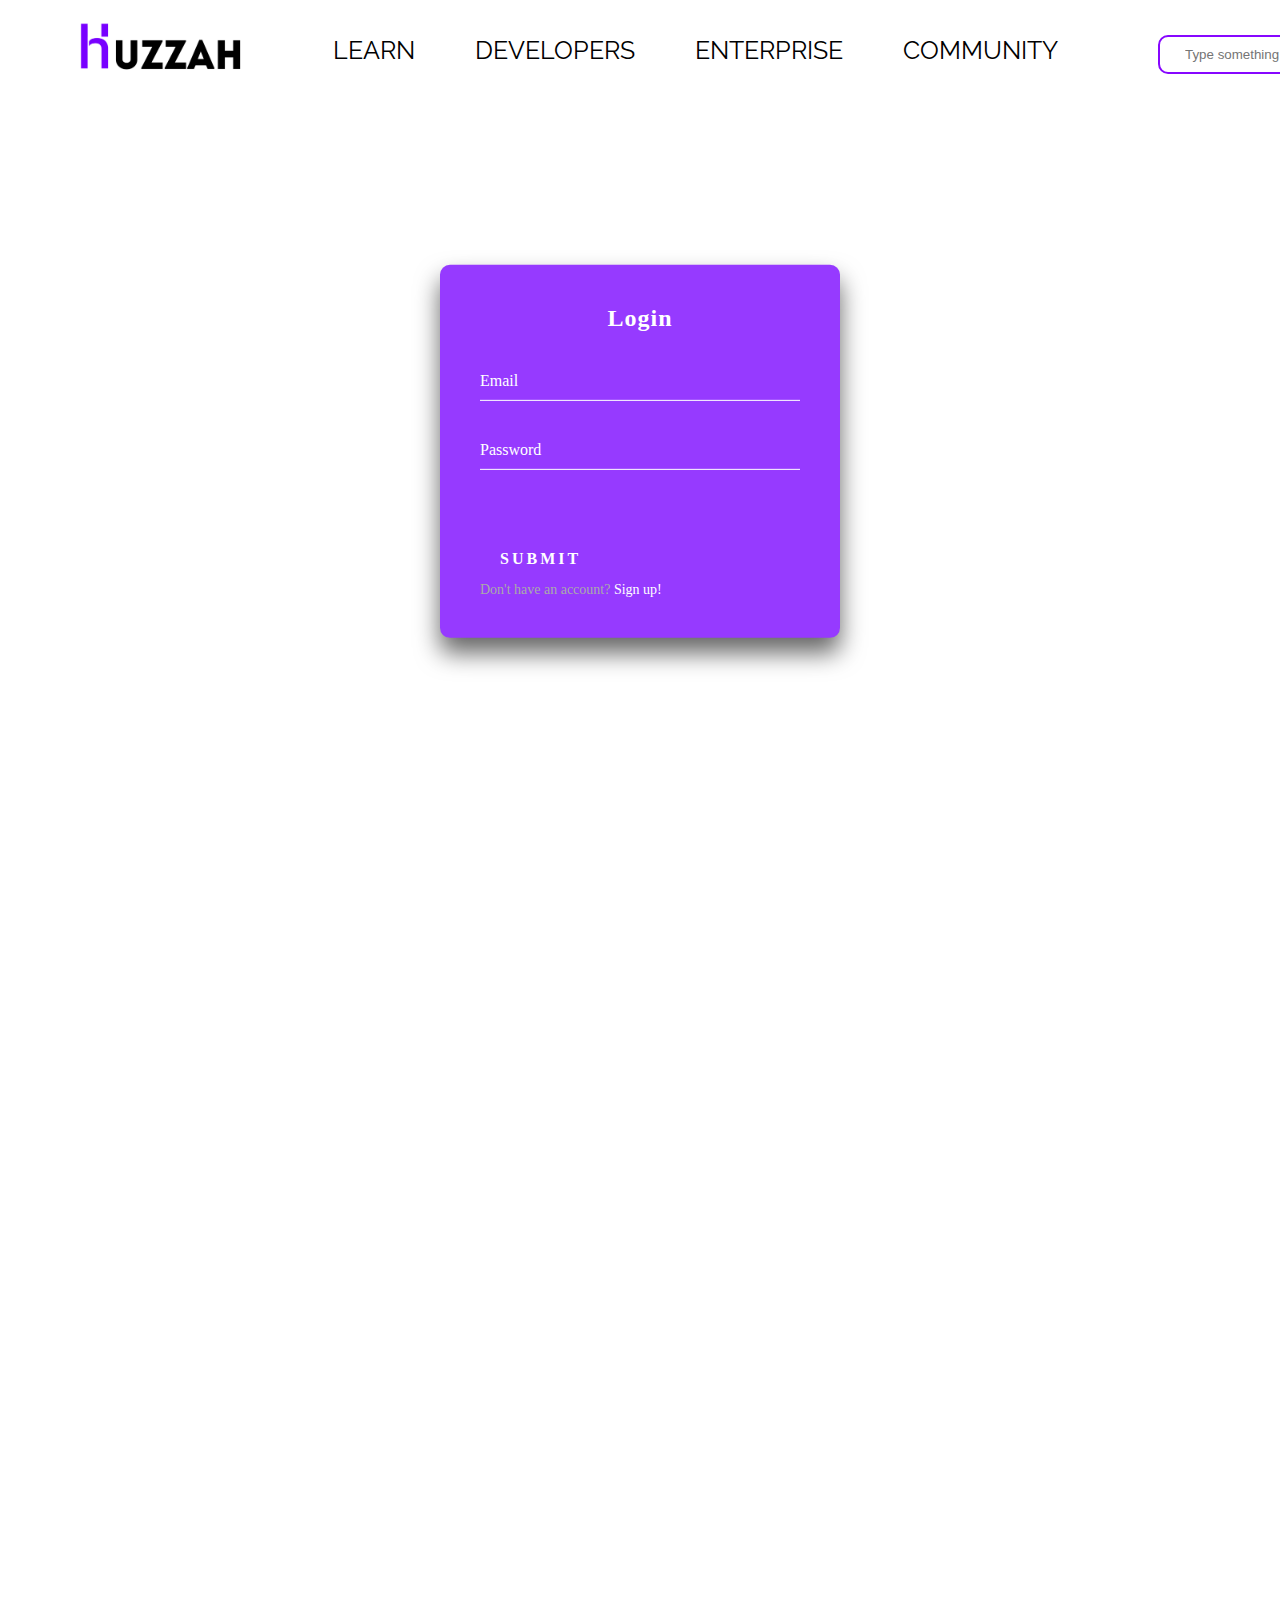
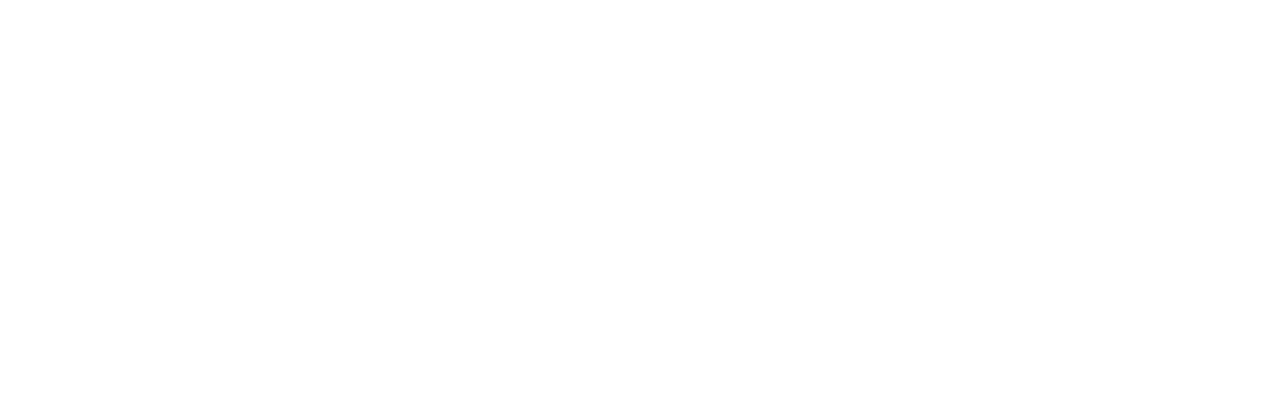
<file: secondproject/html/login.html>
<!DOCTYPE html>
<html lang="en">

<head>
    <meta charset="UTF-8">
    <meta http-equiv="X-UA-Compatible" content="IE=edge">
    <meta name="viewport" content="width=device-width, initial-scale=1.0">
    <title>Login | huzzah.org</title>
    <link rel="stylesheet" href="../styles/style.css">
    <link rel="stylesheet" href="../styles/loginregpages.css">
</head>
<style>
    @import url('https://fonts.googleapis.com/css2?family=Raleway:ital@1&display=swap');
</style>

<body>
    <div class="global">
        <div class="header">
            <!-- верхний блок -->
            <div class="logo">
                <a href="../html/index.html"><img src="../logo/logotext.png" alt="" class="logoimg"></a>
            </div>
            <div class="tools">
                <span class="learn" id="animater">
                    <p class="toolstext">learn</p>
                </span>
                <span class="developers" id="animater">
                    <p class="toolstext">developers</p>
                </span>
                <span class="enterprise" id="animater">
                    <p class="toolstext">enterprise</p>
                </span>
                <span class="community" id="animater">
                    <p class="toolstext">community</p>
                </span>
            </div>
            <div class="searcher">
                <input type="text" name="text" class="input" placeholder="Type something here....">
            </div>
            <div class="logreg">
                <div class="login">
                    <a href="../html/login.html">
                        <p class="regtext">Login</p>
                    </a>
                </div>
                <div class="signup">
                    <a href="../html/reg.html">
                        <p class="regtext">Sign up</p>
                    </a>
                </div>
            </div>
        </div>
        <div class="content">
            <!-- центральный блок -->
            <div class="login-box">
                <p>Login</p>
                <form>
                    <div class="user-box">
                        <input required="" name="" type="text">
                        <label>Email</label>
                    </div>
                    <div class="user-box">
                        <input required="" name="" type="password">
                        <label>Password</label>
                    </div>
                    <a href="">
                        <span></span>
                        <span></span>
                        <span></span>
                        <span></span>
                        submit
                    </a>
                </form>
                <p>Don't have an account? <a href="../html/reg.html" class="a2">Sign up!</a></p>
            </div>
        </div>
        <div class="footer">
            <!-- нижний блок -->
        </div>
    </div>

</body>

</html>
</file>
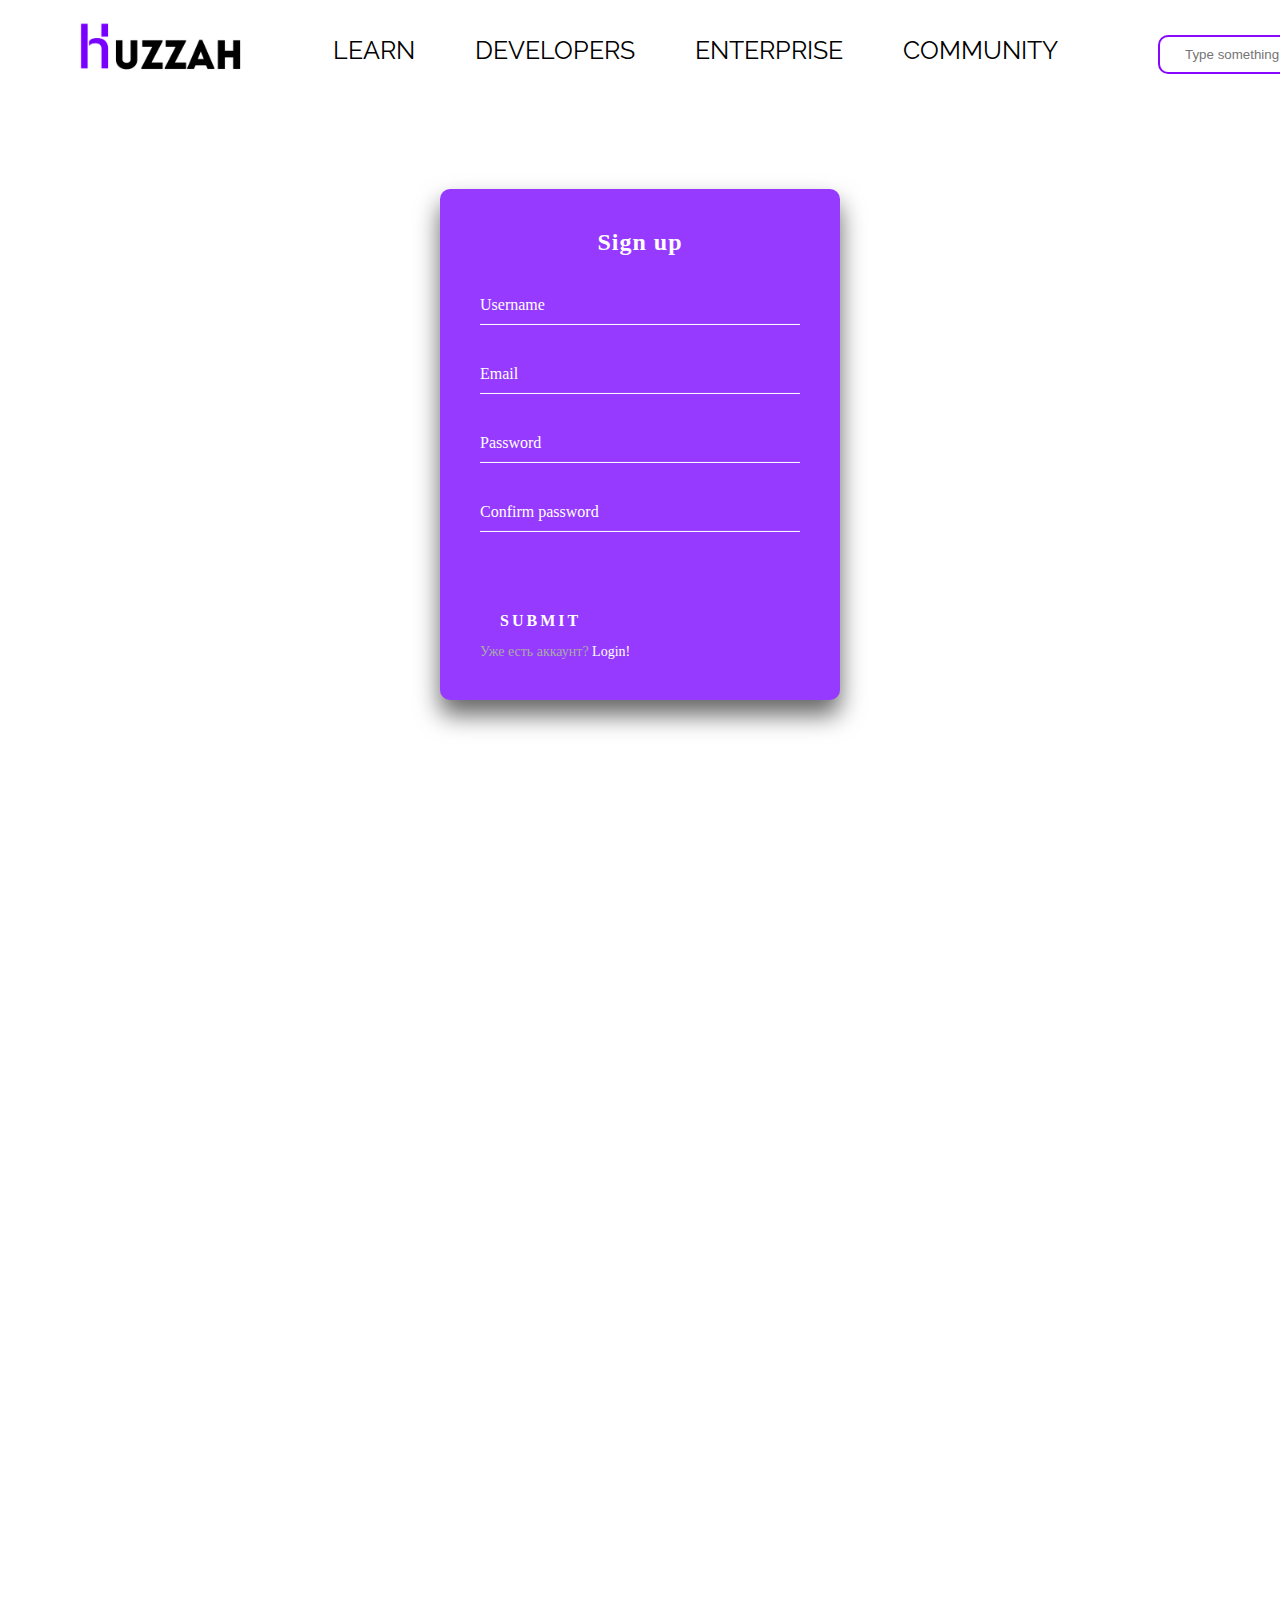
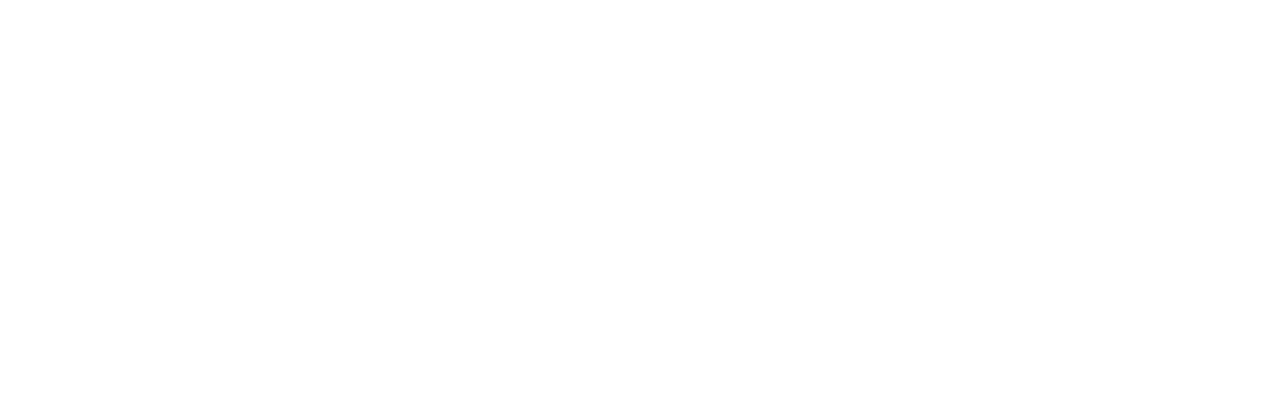
<file: secondproject/html/reg.html>
<!DOCTYPE html>
<html lang="en">

<head>
    <meta charset="UTF-8">
    <meta http-equiv="X-UA-Compatible" content="IE=edge">
    <meta name="viewport" content="width=device-width, initial-scale=1.0">
    <title>Register | huzzah.org</title>
    <link rel="stylesheet" href="../styles/style.css">
    <link rel="stylesheet" href="../styles/loginregpages.css">
</head>
<style>
    @import url('https://fonts.googleapis.com/css2?family=Raleway:ital@1&display=swap');
</style>

<body>
    <div class="global">
        <div class="header">
            <!-- верхний блок -->
            <div class="logo">
                <a href="../html/index.html"><img src="../logo/logotext.png" alt="" class="logoimg"></a>
            </div>
            <div class="tools">
                <span class="learn" id="animater">
                    <p class="toolstext">learn</p>
                </span>
                <span class="developers" id="animater">
                    <p class="toolstext">developers</p>
                </span>
                <span class="enterprise" id="animater">
                    <p class="toolstext">enterprise</p>
                </span>
                <span class="community" id="animater">
                    <p class="toolstext">community</p>
                </span>
            </div>
            <div class="searcher">
                <input type="text" name="text" class="input" placeholder="Type something here....">
            </div>
            <div class="logreg">
                <div class="login">
                    <a href="../html/login.html">
                        <p class="regtext">Login</p>
                    </a>
                </div>
                <div class="signup">
                    <a href="../html/reg.html">
                        <p class="regtext">Sign up</p>
                    </a>
                </div>
            </div>
        </div>
        <div class="content">
            <!-- центральный блок -->
            <div class="login-box">
                <p>Sign up</p>
                <form>
                    <div class="user-box">
                        <input required="" name="" type="text">
                        <label>Username</label>
                    </div>
                    <div class="user-box">
                        <input required="" name="" type="email">
                        <label>Email</label>
                    </div>
                    <div class="user-box">
                        <input required="" name="" type="password">
                        <label>Password</label>
                    </div>
                    <div class="user-box">
                        <input required="" name="" type="password">
                        <label>Confirm password</label>
                    </div>

                    <a href="">
                        <span></span>
                        <span></span>
                        <span></span>
                        <span></span>
                        submit
                    </a>
                </form>
                <p>Уже есть аккаунт? <a href="../html/login.html" class="a2">Login!</a></p>
            </div>
        </div>
        <div class="footer">
            <!-- нижний блок -->
        </div>
    </div>

</body>

</html>
</file>
<file: secondproject/styles/style.css>
* {
    margin: 0;
    padding: 0;
}

.global {
    background-color: rgba(255, 255, 255, 0.425);
}

.logoimg {
    width: 200px;
    height: 75px;
    background-color: rgb(255, 255, 255);
    margin-top: 10px;
}

.header {
    height: 100px;
    background-color: rgb(255, 255, 255);
    display: flex;
    justify-content: flex-start;
    position: fixed;
    z-index: 3;
}

.logo {
    margin-left: 60px;
    width: 230px;
    height: 75px;
}

.content {
    background-color: #ffffff;
    height: 2000px;
}

.tools {
    display: flex;
}

.toolstext {
    font-family: 'Raleway', sans-serif;
    margin-top: 35px;
    font-size: 25px;
    margin-left: 60px;
}

.input {
    color: #8707ff;
    border: 2px solid #8707ff;
    border-radius: 10px;
    padding: 10px 25px;
    background: transparent;
    max-width: 190px;
    margin-top: 35px;
    margin-left: 100px;
}

.input:active {
    box-shadow: 2px 2px 15px #8707ff inset;
}

#animater {
    margin-left: 0px;
    cursor: pointer;
    position: relative;
    border: none;
    background: none;
    text-transform: uppercase;
    transition-timing-function: cubic-bezier(0.25, 0.8, 0.25, 1);
    transition-duration: 400ms;
    transition-property: color;
}

#animater:focus,
#animater:hover {
    color: rgb(150, 0, 250);
}

#animater:focus:after,
#animater:hover:after {
    width: 100%;
    left: 0%;
}

#animater:after {
    margin-left: 30px;
    content: "";
    pointer-events: none;
    bottom: -2px;
    left: 50%;
    position: absolute;
    width: 0%;
    height: 2px;
    background-color: rgb(0, 0, 0);
    transition-timing-function: cubic-bezier(0.25, 0.8, 0.25, 1);
    transition-duration: 400ms;
    transition-property: width, left;
}

.logreg {
    display: flex;
    margin-left: 100px;
}

.regtext {
    font-family: 'Raleway', sans-serif;
    margin-top: 35px;
    font-size: 25px;
    margin-left: 50px;
    font-style: oblique;
}

.regtext:hover {
    color: rgb(150, 0, 250);
    cursor: pointer;
}

a {
    text-decoration: none;
    color: rgb(0, 0, 0)
}

.headermenu {
    height: 300px;
    position: flex;
}

.shadowline {
    height: 5px;
    background-color: rgb(255, 255, 255);
    box-shadow: 30px 10px 30px #ffffff;
    z-index: -300px;
}

.textzone {
    height: 300px;
    width: 1000px;
    display: flex;
    align-items: center;
    text-align: center;

}

.globaltext {
    margin-top: 300px;
    margin-left: 300px;
    font-size: 80px;
    color: #000000;
    font-family: 'Raleway', sans-serif;
}

.gifback {
    background-color: #ffffff;
    margin-left: 1000px;
    width: 700px;
    margin-top: -350px;
    margin-left: 1100px;
}

.box {
    animation: typing 2s steps(6), blink .5s step-end infinite;
    white-space: nowrap;
    overflow: hidden;
    border-right: 3px solid;
    color: rgb(150, 0, 250)
}

@keyframes typing {
    from {
        width: 0;
    }
}

@keyframes blink {
    50% {
        border-color: transparent;
    }
}

.buttongo {
    padding: 1.3em 3em;
    font-size: 12px;
    text-transform: uppercase;
    letter-spacing: 2.5px;
    font-weight: 500;
    color: #ffffff;
    background-color: hsl(286, 100%, 50%);
    border: none;
    border-radius: 45px;
    box-shadow: 0px 8px 15px rgba(0, 0, 0, 0.1);
    transition: all 0.3s ease 0s;
    cursor: pointer;
    outline: none;
    margin-left: 600px;
    margin-top: 130px;
}

.buttongo:hover {
    background-color: #6f00ff;
    box-shadow: 0px 15px 20px #6f00ff;
    color: #fff;
    transform: translateY(-7px);
}

.buttongo:active {
    transform: translateY(-1px);
}
</file>
<file: secondproject/styles/loginregpages.css>
.login-box {
    position: absolute;
    top: 50%;
    left: 50%;
    width: 400px;
    padding: 40px;
    margin: 20px auto;
    transform: translate(-50%, -55%);
    background: #963aff;
    box-sizing: border-box;
    box-shadow: 0 15px 25px rgba(0, 0, 0, .6);
    border-radius: 10px;
}

.login-box p:first-child {
    margin: 0 0 30px;
    padding: 0;
    color: #fff;
    text-align: center;
    font-size: 1.5rem;
    font-weight: bold;
    letter-spacing: 1px;
}

.login-box .user-box {
    position: relative;
}

.login-box .user-box input {
    width: 100%;
    padding: 10px 0;
    font-size: 16px;
    color: #fff;
    margin-bottom: 30px;
    border: none;
    border-bottom: 1px solid #fff;
    outline: none;
    background: transparent;
}

.login-box .user-box label {
    position: absolute;
    top: 0;
    left: 0;
    padding: 10px 0;
    font-size: 16px;
    color: #fff;
    pointer-events: none;
    transition: .5s;
}

.login-box .user-box input:focus~label,
.login-box .user-box input:valid~label {
    top: -20px;
    left: 0;
    color: #fff;
    font-size: 12px;
}

.login-box form a {
    position: relative;
    display: inline-block;
    padding: 10px 20px;
    font-weight: bold;
    color: #fff;
    font-size: 16px;
    text-decoration: none;
    text-transform: uppercase;
    overflow: hidden;
    transition: .5s;
    margin-top: 40px;
    letter-spacing: 3px
}

.login-box a:hover {
    background: #fff;
    color: #272727;
    border-radius: 5px;
}

.login-box a span {
    position: absolute;
    display: block;
}

.login-box a span:nth-child(1) {
    top: 0;
    left: -100%;
    width: 100%;
    height: 2px;
    background: linear-gradient(90deg, transparent, #fff);
    animation: btn-anim1 1.5s linear infinite;
}

@keyframes btn-anim1 {
    0% {
        left: -100%;
    }

    50%,
    100% {
        left: 100%;
    }
}

.login-box a span:nth-child(2) {
    top: -100%;
    right: 0;
    width: 2px;
    height: 100%;
    background: linear-gradient(180deg, transparent, #fff);
    animation: btn-anim2 1.5s linear infinite;
    animation-delay: .375s
}

@keyframes btn-anim2 {
    0% {
        top: -100%;
    }

    50%,
    100% {
        top: 100%;
    }
}

.login-box a span:nth-child(3) {
    bottom: 0;
    right: -100%;
    width: 100%;
    height: 2px;
    background: linear-gradient(270deg, transparent, #fff);
    animation: btn-anim3 1.5s linear infinite;
    animation-delay: .75s
}

@keyframes btn-anim3 {
    0% {
        right: -100%;
    }

    50%,
    100% {
        right: 100%;
    }
}

.login-box a span:nth-child(4) {
    bottom: -100%;
    left: 0;
    width: 2px;
    height: 100%;
    background: linear-gradient(360deg, transparent, #fff);
    animation: btn-anim4 1.5s linear infinite;
    animation-delay: 1.125s
}

@keyframes btn-anim4 {
    0% {
        bottom: -100%;
    }

    50%,
    100% {
        bottom: 100%;
    }
}

.login-box p:last-child {
    color: #aaa;
    font-size: 14px;
}

.login-box a.a2 {
    color: #fff;
    text-decoration: none;
}

.login-box a.a2:hover {
    background: transparent;
    color: #aaa;
    border-radius: 5px;
}
</file>
